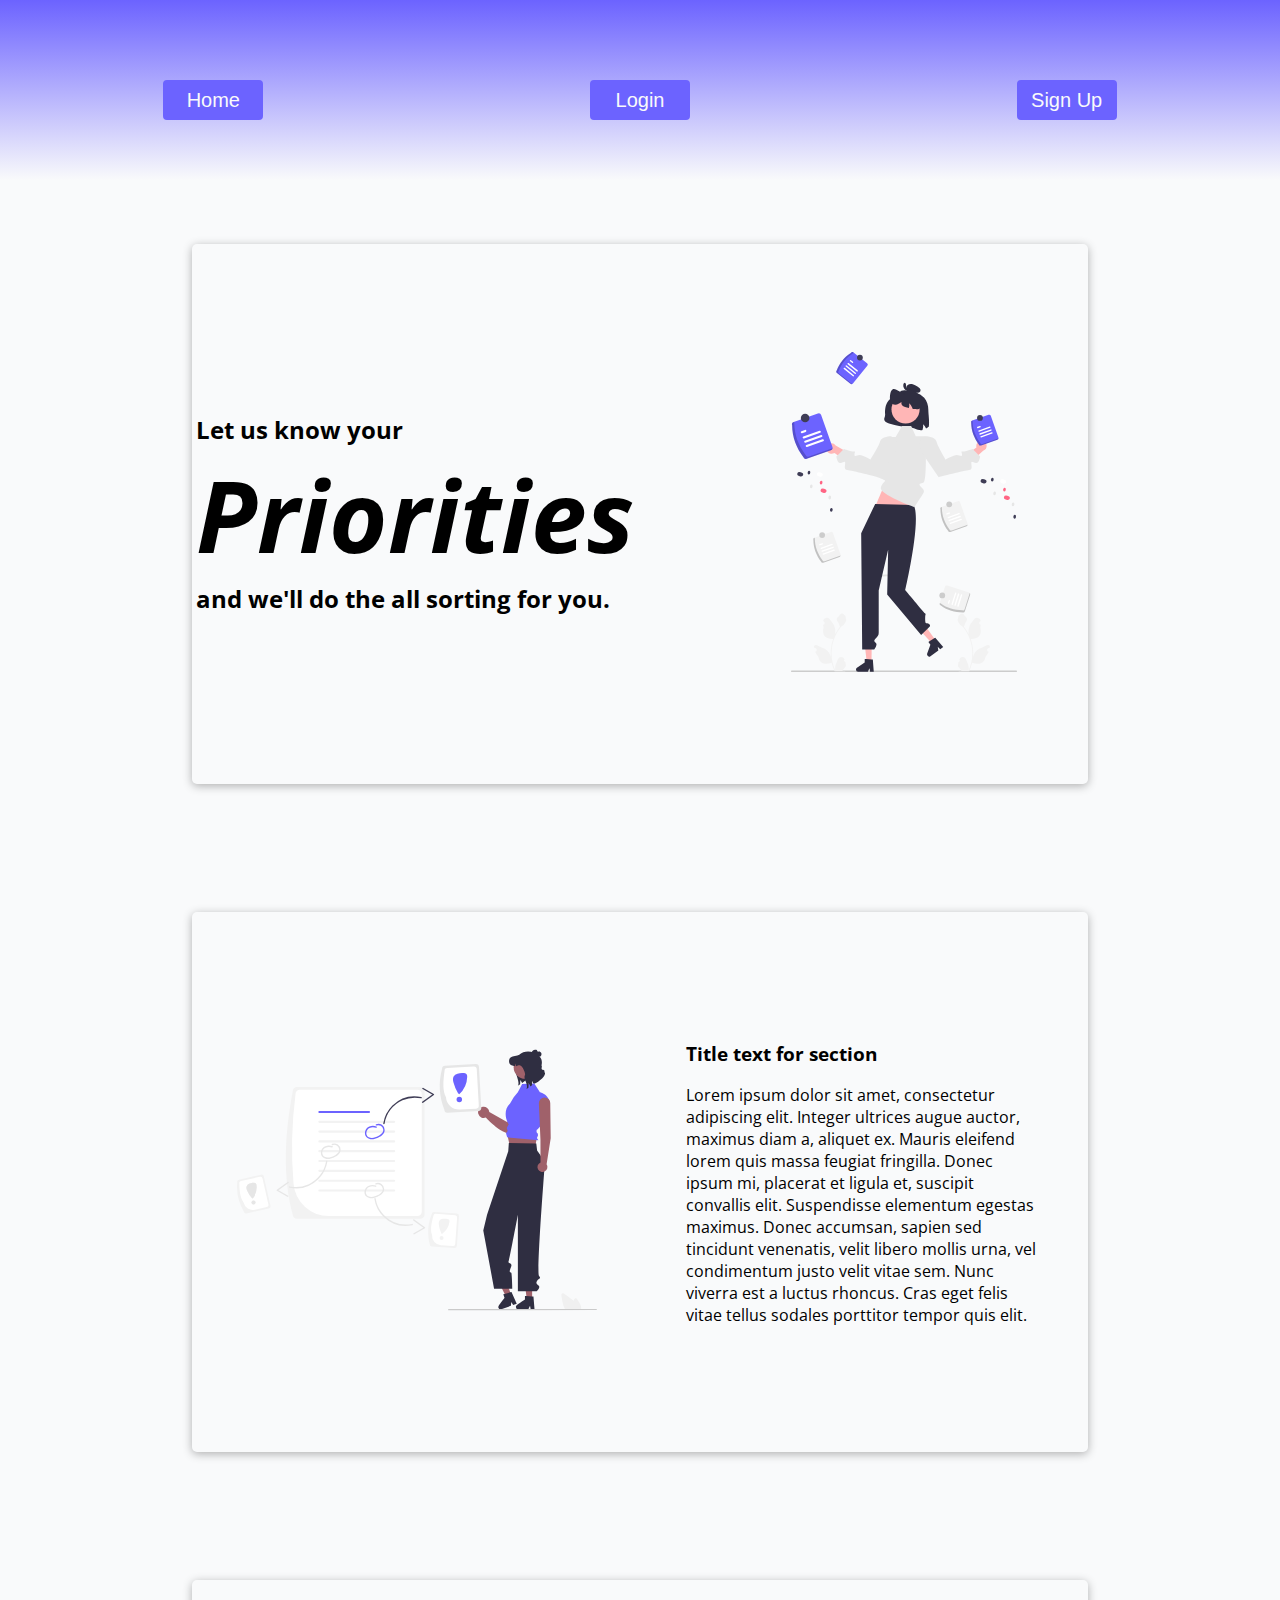
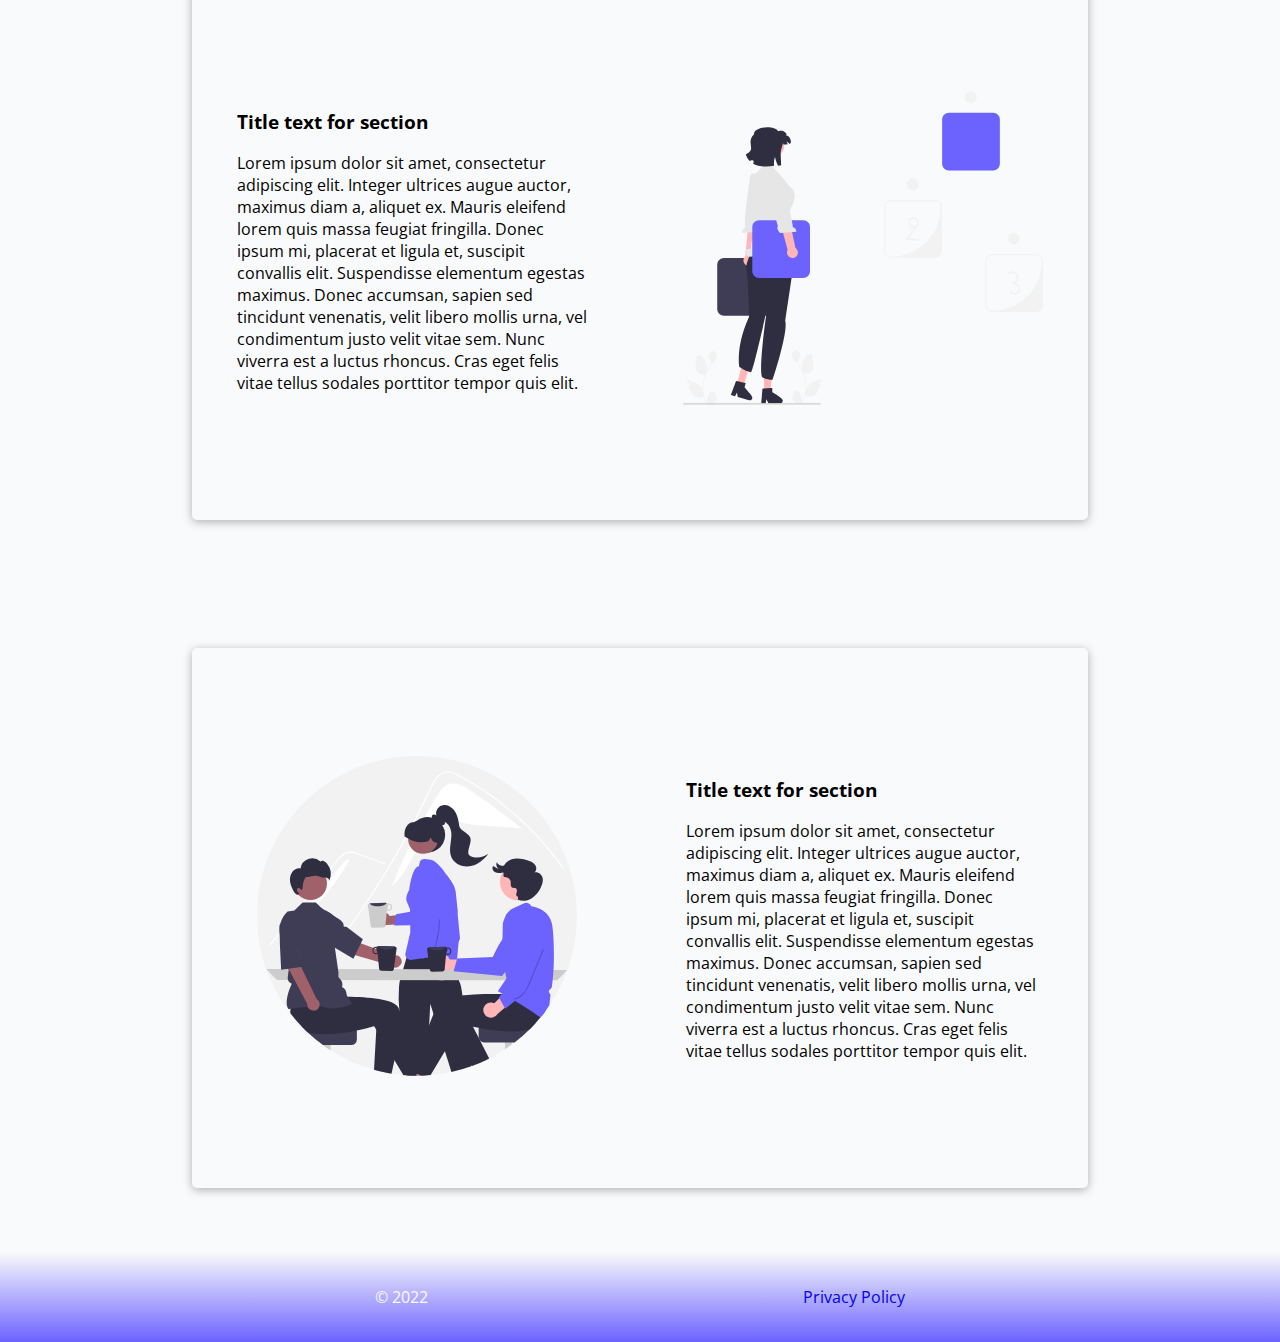
<file: index.html>
<!DOCTYPE html>
<html lang="en">
  <head>
    <meta charset="UTF-8" />
    <meta http-equiv="X-UA-Compatible" content="IE=edge" />
    <meta name="viewport" content="width=device-width, initial-scale=1.0" />
    <link rel="stylesheet" href="style.css" />
    <title>Priorities</title>
  </head>
  <body>
    <nav>
      <a href="./index.html">
        <button>Home</button>
      </a>
      <a href="./login.html">
        <button>Login</button>
      </a>
      <a href="./signup.html">
        <button>Sign Up</button>
      </a>
    </nav>

    <section>
      <div class="infoDiv">
        <h2>
          Let us know your
          <br />
          <b>Priorities</b>
          <br />
          and we'll do the all sorting for you.
        </h2>
      </div>
      <div class="imgDiv">
        <img
          src="./assets/undraw_ideas_flow_re_bmea.svg"
          alt=""
          class="homeImg"
        />
      </div>
    </section>

    <section>
      <div class="imgDiv">
        <img
          src="./assets/undraw_key_points_re_u903.svg"
          alt=""
          class="homeImg"
        />
      </div>
      <div class="infoDiv">
        <h3>Title text for section</h3>
        <p>
          Lorem ipsum dolor sit amet, consectetur adipiscing elit. Integer
          ultrices augue auctor, maximus diam a, aliquet ex. Mauris eleifend
          lorem quis massa feugiat fringilla. Donec ipsum mi, placerat et ligula
          et, suscipit convallis elit. Suspendisse elementum egestas maximus.
          Donec accumsan, sapien sed tincidunt venenatis, velit libero mollis
          urna, vel condimentum justo velit vitae sem. Nunc viverra est a luctus
          rhoncus. Cras eget felis vitae tellus sodales porttitor tempor quis
          elit.
        </p>
      </div>
    </section>

    <section>
      <div class="infoDiv">
        <h3>Title text for section</h3>
        <p>
          Lorem ipsum dolor sit amet, consectetur adipiscing elit. Integer
          ultrices augue auctor, maximus diam a, aliquet ex. Mauris eleifend
          lorem quis massa feugiat fringilla. Donec ipsum mi, placerat et ligula
          et, suscipit convallis elit. Suspendisse elementum egestas maximus.
          Donec accumsan, sapien sed tincidunt venenatis, velit libero mollis
          urna, vel condimentum justo velit vitae sem. Nunc viverra est a luctus
          rhoncus. Cras eget felis vitae tellus sodales porttitor tempor quis
          elit.
        </p>
      </div>
      <div class="imgDiv">
        <img
          src="./assets/undraw_work_in_progress_re_byic.svg"
          alt=""
          class="homeImg"
        />
      </div>
    </section>

    <section>
      <div class="imgDiv">
        <img
          src="./assets/undraw_conversation_re_c26v.svg"
          alt=""
          class="homeImg"
        />
      </div>
      <div class="infoDiv">
        <h3>Title text for section</h3>
        <p>
          Lorem ipsum dolor sit amet, consectetur adipiscing elit. Integer
          ultrices augue auctor, maximus diam a, aliquet ex. Mauris eleifend
          lorem quis massa feugiat fringilla. Donec ipsum mi, placerat et ligula
          et, suscipit convallis elit. Suspendisse elementum egestas maximus.
          Donec accumsan, sapien sed tincidunt venenatis, velit libero mollis
          urna, vel condimentum justo velit vitae sem. Nunc viverra est a luctus
          rhoncus. Cras eget felis vitae tellus sodales porttitor tempor quis
          elit.
        </p>
      </div>
    </section>

    <footer>© 2022 <a href="privacy.html">Privacy Policy</a></footer>
  </body>
</html>
</file>
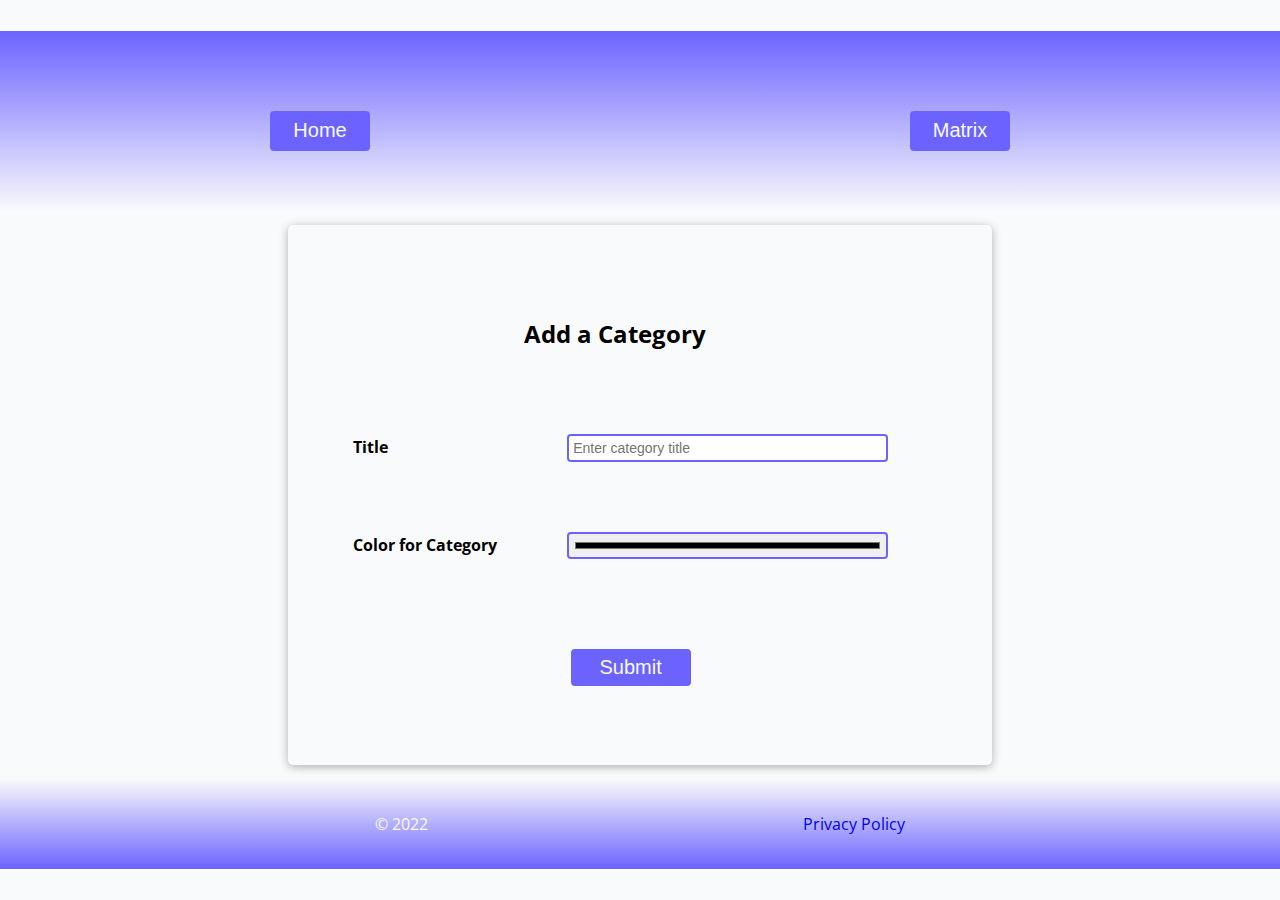
<file: category.html>
<!DOCTYPE html>
<html lang="en">
  <head>
    <meta charset="UTF-8" />
    <meta http-equiv="X-UA-Compatible" content="IE=edge" />
    <meta name="viewport" content="width=device-width, initial-scale=1.0" />
    <link rel="stylesheet" href="./style.css" />
    <title>Add Category</title>
  </head>
  <body>
    <nav>
      <a href="./index.html">
        <button>Home</button>
      </a>
      <a href="./matrix.html">
        <button>Matrix</button>
      </a>
    </nav>

    <main>
      <form id="createPriorityForm">
        <h2 id="formTitle">Add a Category</h2>
        <div class="formControl">
          <label for="title">Title</label>
          <input type="text" id="title" placeholder="Enter category title" />
        </div>
        <div class="formControl">
          <label for="color">Color for Category</label>
          <input type="color" id="color" id="colorInput" name="color" />
        </div>
        <button type="submit" id="formButton">Submit</button>
      </form>
    </main>

    <footer>© 2022 <a href="privacy.html">Privacy Policy</a></footer>
  </body>
</html>
</file>
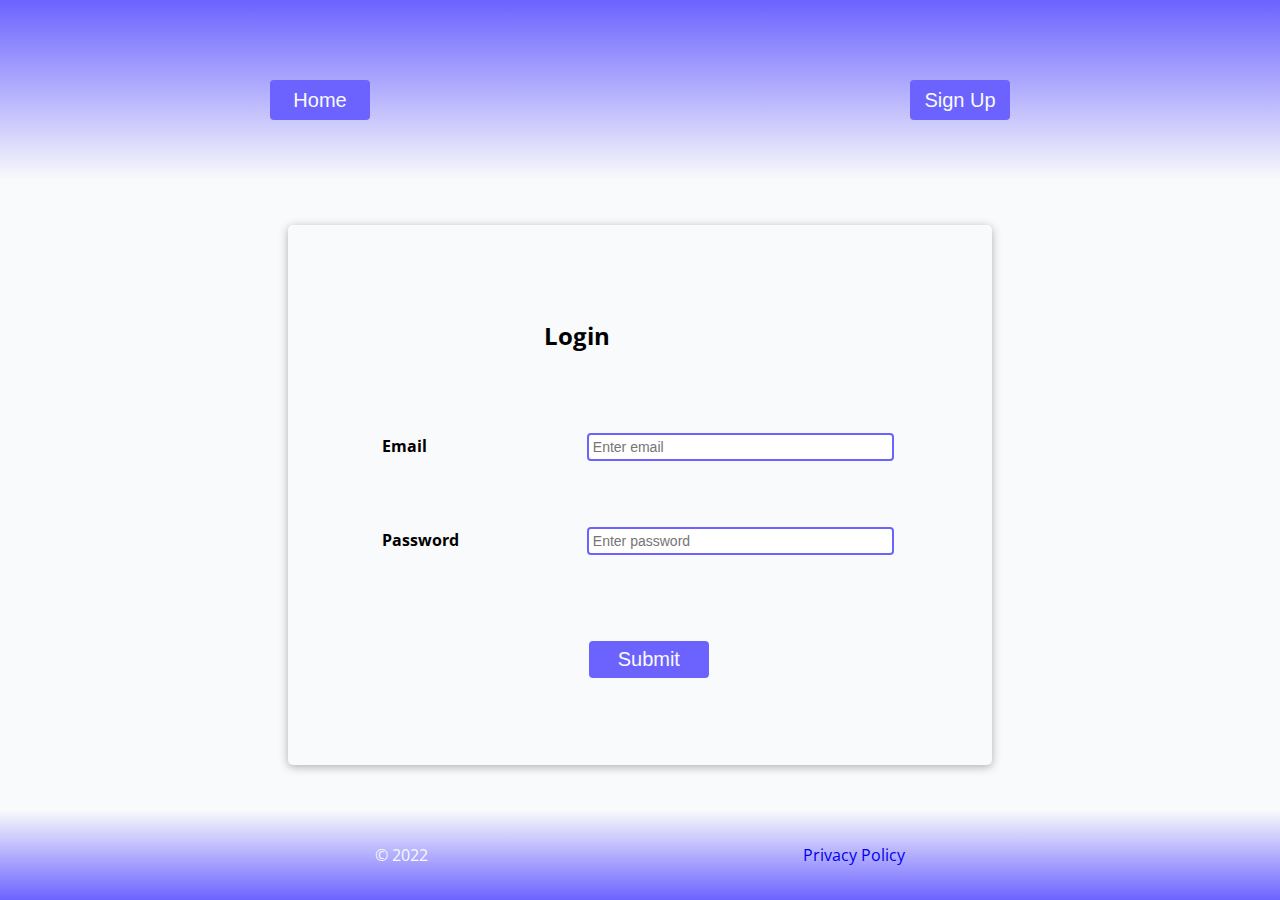
<file: login.html>
<!DOCTYPE html>
<html lang="en">
  <head>
    <meta charset="UTF-8" />
    <meta http-equiv="X-UA-Compatible" content="IE=edge" />
    <meta name="viewport" content="width=device-width, initial-scale=1.0" />
    <link rel="stylesheet" href="style.css" />
    <title>Priorities Login</title>
  </head>
  <body>
    <nav>
      <a href="./index.html">
        <button>Home</button>
      </a>
      <a href="./signup.html">
        <button>Sign Up</button>
      </a>
    </nav>

    <main id="loginMain">
      <form id="loginForm">
        <h2 id="formTitle">Login</h2>
        <div class="formControl">
          <label for="email">Email</label>
          <input type="text" id="email" placeholder="Enter email" />
        </div>
        <div class="formControl">
          <label for="password">Password</label>
          <input type="password" id="password" placeholder="Enter password" />
        </div>
        <button type="submit" id="formButton">Submit</button>
      </form>
    </main>
    <footer>© 2022 <a href="./privacy.html">Privacy Policy</a></footer>
  </body>
</html>
</file>
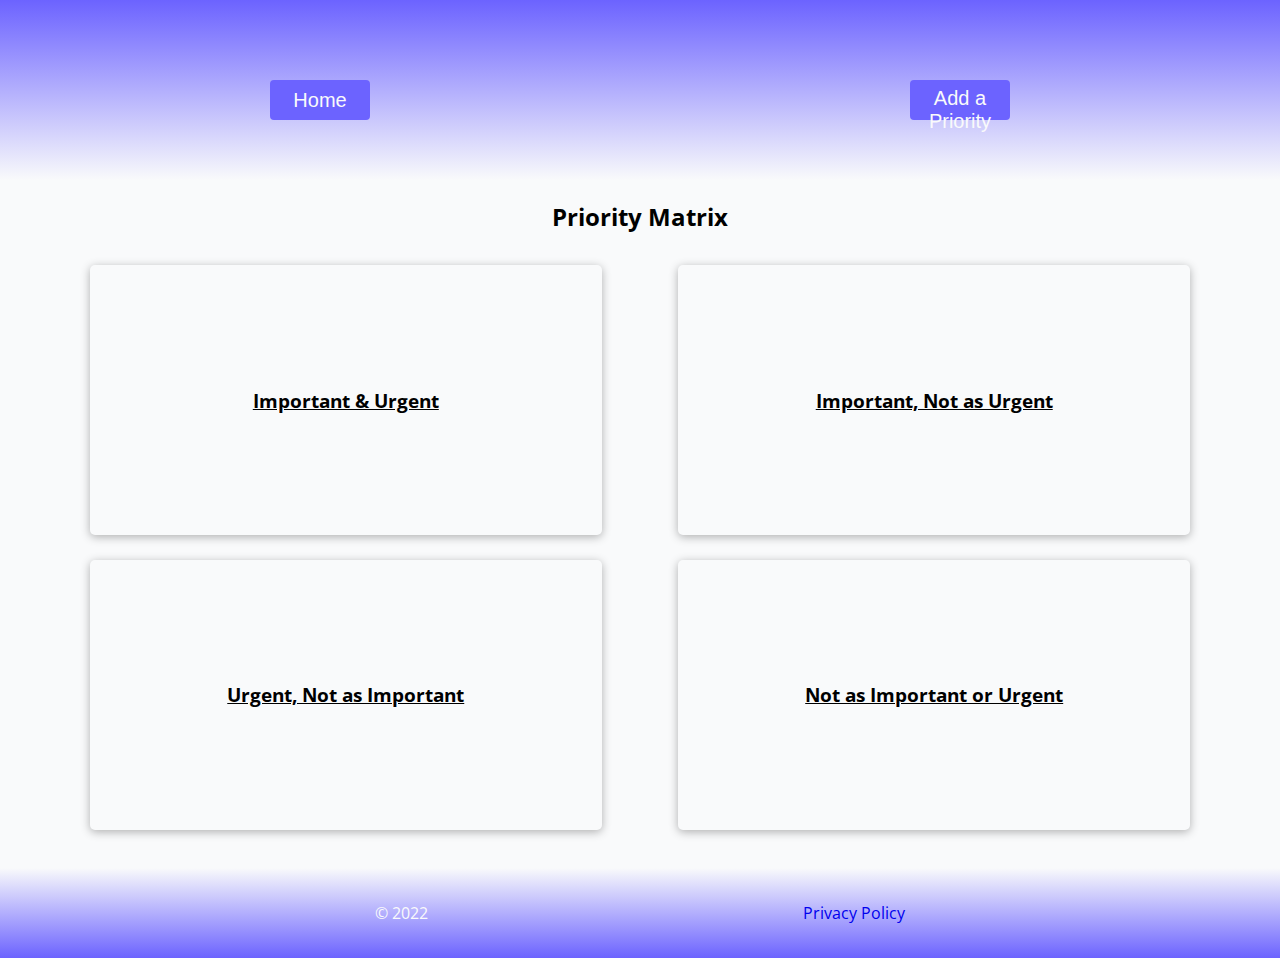
<file: matrix.html>
<!DOCTYPE html>
<html lang="en">
  <head>
    <meta charset="UTF-8" />
    <meta http-equiv="X-UA-Compatible" content="IE=edge" />
    <meta name="viewport" content="width=device-width, initial-scale=1.0" />
    <link rel="stylesheet" href="./style.css" />
    <title>My Priorities</title>
  </head>
  <body>
    <nav>
      <a href="./index.html">
        <button>Home</button>
      </a>
      <a href="./taskForm.html">
        <button>Add a Priority</button>
      </a>
    </nav>
    <h2>Priority Matrix</h2>
    <main id="matrixMain">
      <section class="matrixSection">
        <h3 class="matrixTitles">Important & Urgent</h3>
      </section>
      <section class="matrixSection">
        <h3 class="matrixTitles">Important, Not as Urgent</h3>
      </section>
      <section class="matrixSection">
        <h3 class="matrixTitles">Urgent, Not as Important</h3>
      </section>
      <section class="matrixSection">
        <h3 class="matrixTitles">Not as Important or Urgent</h3>
      </section>
    </main>

    <footer>© 2022 <a href="privacy.html">Privacy Policy</a></footer>
  </body>
</html>
</file>
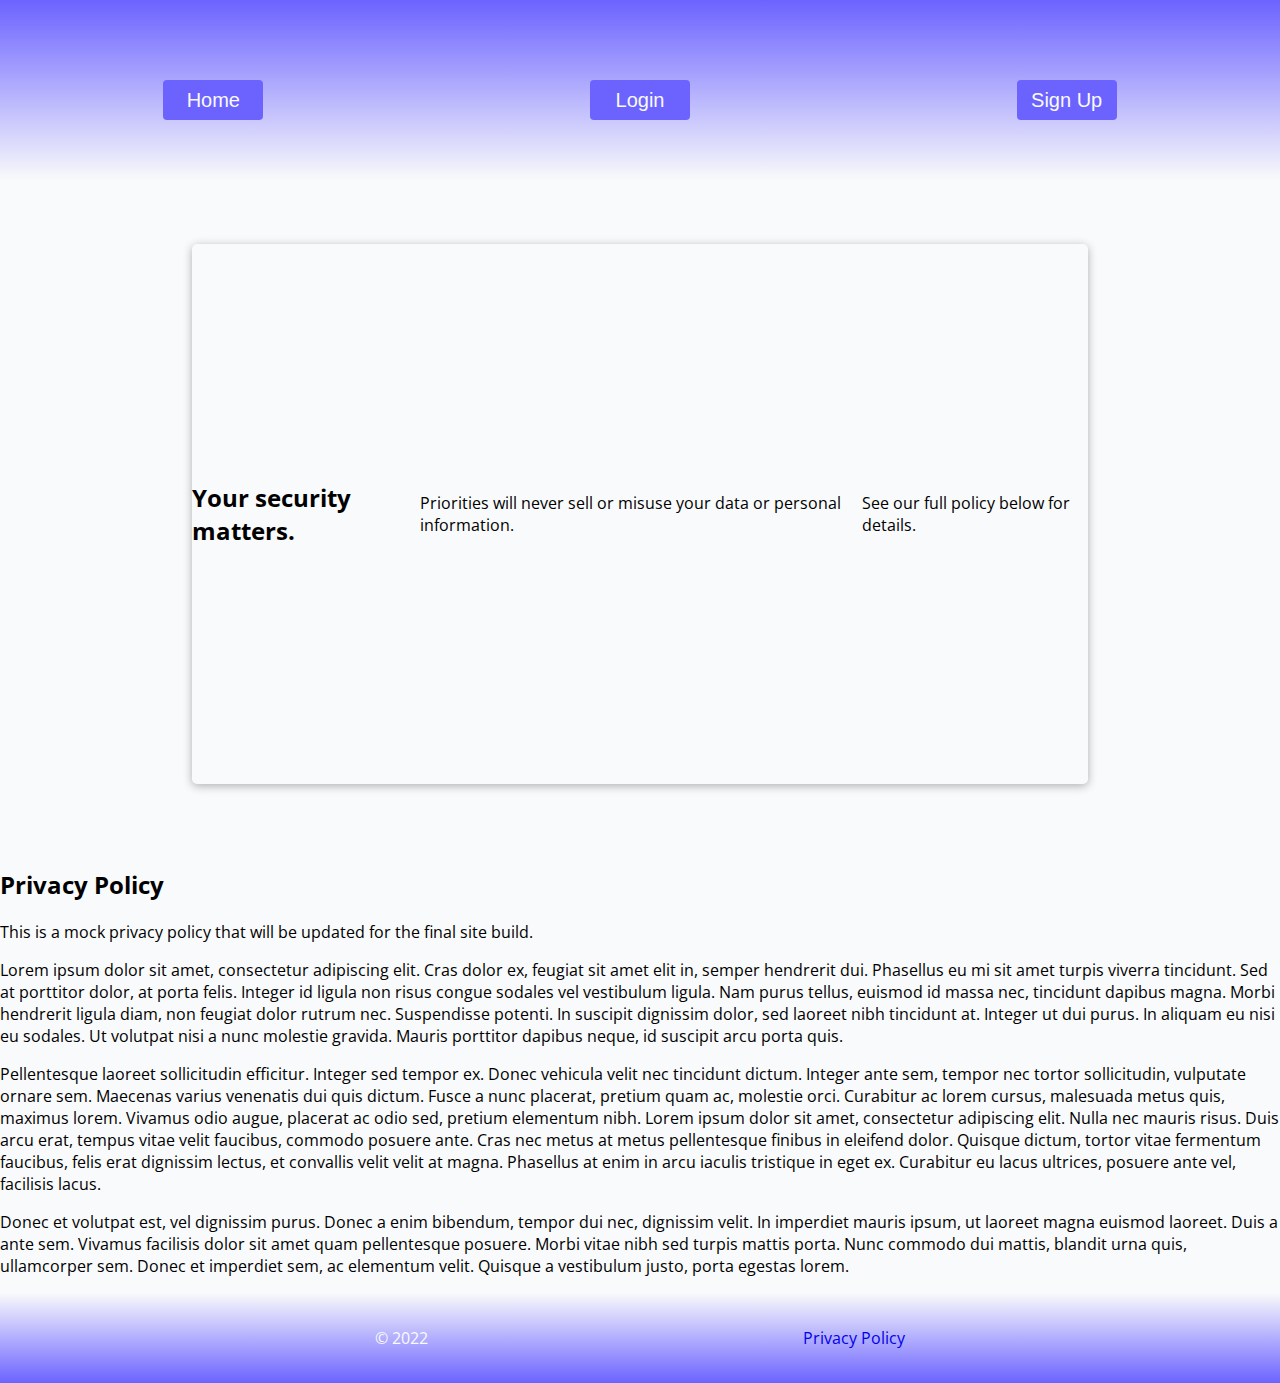
<file: privacy.html>
<!DOCTYPE html>
<html lang="en">
  <head>
    <meta charset="UTF-8" />
    <meta http-equiv="X-UA-Compatible" content="IE=edge" />
    <meta name="viewport" content="width=device-width, initial-scale=1.0" />
    <link rel="stylesheet" href="style.css" />
    <title>Priorities Privacy Policy</title>
  </head>
  <body>
    <nav>
      <a href="./index.html">
        <button>Home</button>
      </a>
      <a href="./login.html">
        <button>Login</button>
      </a>
      <a href="./signup.html">
        <button>Sign Up</button>
      </a>
    </nav>

    <section>
      <h2>Your security matters.</h2>
      <br />
      <p>
        Priorities will never sell or misuse your data or personal information.
      </p>
      <br />
      <p>See our full policy below for details.</p>
      <br />
    </section>

    <main>
      <h2>Privacy Policy</h2>
      <p>
        This is a mock privacy policy that will be updated for the final site
        build.
      </p>
      <p>
        Lorem ipsum dolor sit amet, consectetur adipiscing elit. Cras dolor ex,
        feugiat sit amet elit in, semper hendrerit dui. Phasellus eu mi sit amet
        turpis viverra tincidunt. Sed at porttitor dolor, at porta felis.
        Integer id ligula non risus congue sodales vel vestibulum ligula. Nam
        purus tellus, euismod id massa nec, tincidunt dapibus magna. Morbi
        hendrerit ligula diam, non feugiat dolor rutrum nec. Suspendisse
        potenti. In suscipit dignissim dolor, sed laoreet nibh tincidunt at.
        Integer ut dui purus. In aliquam eu nisi eu sodales. Ut volutpat nisi a
        nunc molestie gravida. Mauris porttitor dapibus neque, id suscipit arcu
        porta quis.
      </p>

      <p>
        Pellentesque laoreet sollicitudin efficitur. Integer sed tempor ex.
        Donec vehicula velit nec tincidunt dictum. Integer ante sem, tempor nec
        tortor sollicitudin, vulputate ornare sem. Maecenas varius venenatis dui
        quis dictum. Fusce a nunc placerat, pretium quam ac, molestie orci.
        Curabitur ac lorem cursus, malesuada metus quis, maximus lorem. Vivamus
        odio augue, placerat ac odio sed, pretium elementum nibh. Lorem ipsum
        dolor sit amet, consectetur adipiscing elit. Nulla nec mauris risus.
        Duis arcu erat, tempus vitae velit faucibus, commodo posuere ante. Cras
        nec metus at metus pellentesque finibus in eleifend dolor. Quisque
        dictum, tortor vitae fermentum faucibus, felis erat dignissim lectus, et
        convallis velit velit at magna. Phasellus at enim in arcu iaculis
        tristique in eget ex. Curabitur eu lacus ultrices, posuere ante vel,
        facilisis lacus.
      </p>

      <p>
        Donec et volutpat est, vel dignissim purus. Donec a enim bibendum,
        tempor dui nec, dignissim velit. In imperdiet mauris ipsum, ut laoreet
        magna euismod laoreet. Duis a ante sem. Vivamus facilisis dolor sit amet
        quam pellentesque posuere. Morbi vitae nibh sed turpis mattis porta.
        Nunc commodo dui mattis, blandit urna quis, ullamcorper sem. Donec et
        imperdiet sem, ac elementum velit. Quisque a vestibulum justo, porta
        egestas lorem.
      </p>
    </main>

    <footer>© 2022 <a href="privacy.html">Privacy Policy</a></footer>
  </body>
</html>
</file>
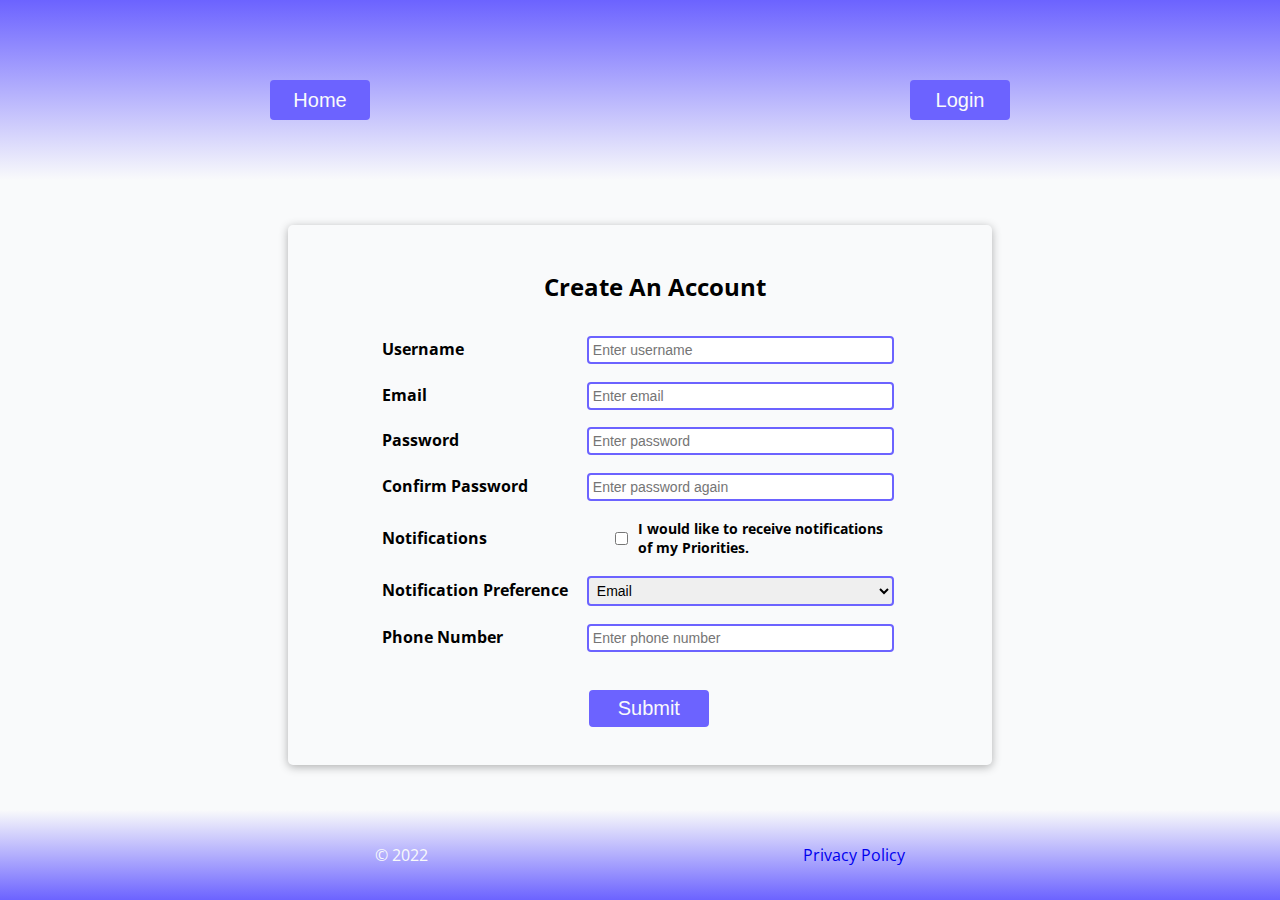
<file: signup.html>
<!DOCTYPE html>
<html lang="en">
  <head>
    <meta charset="UTF-8" />
    <meta http-equiv="X-UA-Compatible" content="IE=edge" />
    <meta name="viewport" content="width=device-width, initial-scale=1.0" />
    <link rel="stylesheet" href="./style.css" />
    <title>Join Priorities</title>
  </head>
  <body>
    <nav>
      <a href="./index.html">
        <button>Home</button>
      </a>
      <a href="./login.html">
        <button>Login</button>
      </a>
    </nav>

    <main id="signUpMain">
      <form id="signUpForm">
        <h2 id="formTitle">Create An Account</h2>
        <div class="formControl">
          <label for="username">Username</label>
          <input type="text" id="username" placeholder="Enter username" />
        </div>
        <div class="formControl">
          <label for="email">Email</label>
          <input type="text" id="email" placeholder="Enter email" />
        </div>
        <div class="formControl">
          <label for="password">Password</label>
          <input type="password" id="password" placeholder="Enter password" />
        </div>
        <div class="formControl">
          <label for="password2">Confirm Password</label>
          <input
            type="password"
            id="password2"
            placeholder="Enter password again"
          />
        </div>
        <div class="formControl">
          <label for="notifications">Notifications</label>
          <input
            type="checkbox"
            id="checkboxInput"
            id="notifications"
            value="true"
          />
          <label for="notifications" id="checkboxLabel">
            I would like to receive notifications of my Priorities.
          </label>
        </div>
        <div class="formControl">
          <label for="notificationPreference">Notification Preference</label>
          <select name="preference" id="notificationPreference" size="1">
            <option value="email">Email</option>
            <option value="phone">Phone</option>
          </select>
        </div>
        <div class="formControl">
          <label for="phoneNumber">Phone Number</label>
          <input
            type="tel"
            id="phoneNumber"
            placeholder="Enter phone number"
            pattern="[0-9]{3}-[0-9]{3}-[0-9]{4}"
          />
        </div>
        <button type="submit" id="formButton">Submit</button>
      </form>
    </main>

    <footer>© 2022 <a href="privacy.html">Privacy Policy</a></footer>
  </body>
</html>
</file>
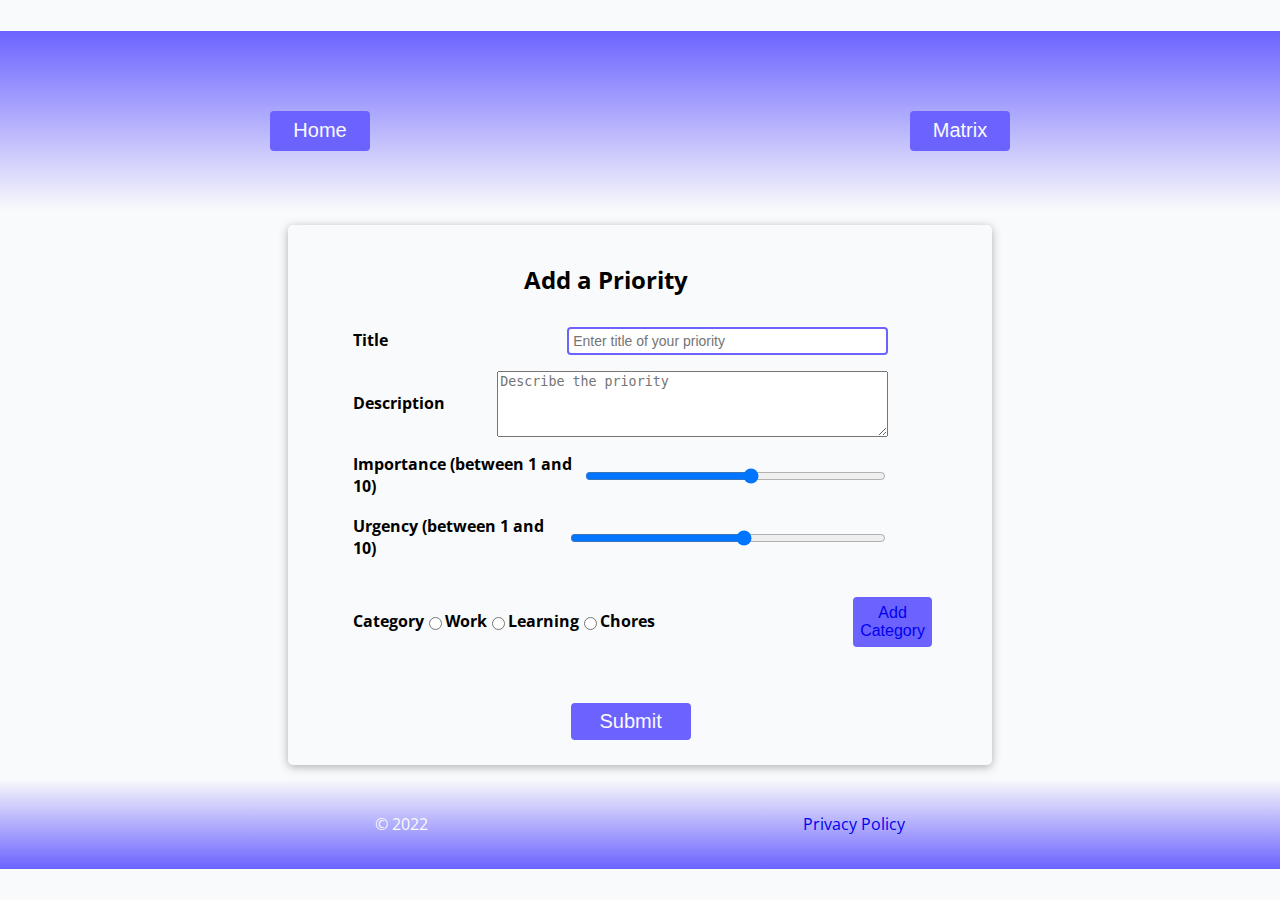
<file: taskForm.html>
<!DOCTYPE html>
<html lang="en">
  <head>
    <meta charset="UTF-8" />
    <meta http-equiv="X-UA-Compatible" content="IE=edge" />
    <meta name="viewport" content="width=device-width, initial-scale=1.0" />
    <link rel="stylesheet" href="./style.css" />
    <title>Add a Priority</title>
  </head>
  <body>
    <nav>
      <a href="./index.html">
        <button>Home</button>
      </a>
      <a href="./matrix.html">
        <button>Matrix</button>
      </a>
    </nav>

    <main>
      <form id="createPriorityForm">
        <h2 id="formTitle">Add a Priority</h2>
        <div class="formControl">
          <label for="title">Title</label>
          <input
            type="text"
            id="title"
            placeholder="Enter title of your priority"
          />
        </div>
        <div class="formControl">
          <label for="description">Description</label>
          <textarea
            type="text"
            id="description"
            placeholder="Describe the priority"
            rows="4"
            cols="46"
          ></textarea>
        </div>
        <div class="formControl">
          <label for="importance">Importance (between 1 and 10)</label>
          <input type="range" id="importance" min="1" max="10" />
        </div>
        <div class="formControl">
          <label for="urgency">Urgency (between 1 and 10)</label>
          <input type="range" id="urgency" min="1" max="10" />
        </div>
        <div class="formControl">
          <label for="catagory">Category</label>
          <!-- <input
            type="radio"
            id="radioInput"
            id="category"
            value="none"
            disabled
          />
          <label for="category" id="radioLabel">
            You have not added a category, use the Add Category button to create
            catagories.
          </label> -->
          <input type="radio" id="radioInput" id="category" value="work" />
          <label for="category" id="radioLabel"> Work </label>
          <input type="radio" id="radioInput" id="category" value="learning" />
          <label for="category" id="radioLabel"> Learning </label>
          <input type="radio" id="radioInput" id="category" value="chores" />
          <label for="category" id="radioLabel"> Chores </label>
          <button
            id="addCategoryButton"
            style="font-size: 16px; margin-bottom: 20px"
          >
            <a href="./category.html"> Add Category</a>
          </button>
        </div>
        <button type="submit" id="formButton">Submit</button>
      </form>
    </main>

    <footer>© 2022 <a href="./privacy.html">Privacy Policy</a></footer>
  </body>
</html>
</file>
<file: style.css>
@import url("https://fonts.googleapis.com/css2?family=Open+Sans:wght@300&display=swap");

* {
  box-sizing: border-box;
}

body {
  background-color: #f9fafb;
  font-family: "Open Sans", sans-serif;
  display: flex;
  flex-direction: column;
  align-items: center;
  justify-content: center;
  min-height: 100vh;
  margin: 0;
}

nav {
  height: 20vh;
  width: 100%;
  background-image: linear-gradient(#6c63ff, #f9fafb);
  color: #f9fafb;
  display: flex;
  flex-direction: row;
  align-items: center;
  justify-content: space-around;
}

a {
  text-decoration: none;
}

button {
  cursor: pointer;
  background-color: #6c63ff;
  border: 2px solid #6c63ff;
  border-radius: 4px;
  color: #f9fafb;
  display: block;
  font-size: 20px;
  padding: 5px;
  margin-top: 20px;
  width: 100px;
  height: 40px;
}

section {
  display: flex;
  flex-direction: row;
  justify-content: center;
  align-items: center;
  height: 60vh;
  width: 70vw;
  border-radius: 5px;
  box-shadow: 0 2px 10px rgba(0, 0, 0, 0.3);
  margin-top: 5%;
  margin-bottom: 5%;
}

.infoDiv {
  padding: 5%;
}

b {
  font-size: 100px;
  font-style: italic;
  font-weight: bold;
}

.imgDiv {
  padding: 5%;
}

.homeImg {
  width: 40vh;
  height: 25vw;
}

footer {
  height: 10vh;
  width: 100%;
  background-image: linear-gradient(#f9fafb, #6c63ff);
  color: #f9fafb;
  display: flex;
  flex-direction: row;
  align-items: center;
  justify-content: space-evenly;
}

/* width */
::-webkit-scrollbar {
  width: 18px;
}

/* Track */
::-webkit-scrollbar-track {
  box-shadow: inset 0 0 5px grey;
  background-image: linear-gradient(#6c63ff, #f9fafb, #f9fafb);
  /* border-radius: 5px; */
}

/* Handle */
::-webkit-scrollbar-thumb {
  background: #6c63ff;
  border-radius: 5px;
  border: 1px solid #f9fafb;
}

/* FORM STYLING  */
form {
  display: flex;
  flex-direction: column;
  justify-content: space-evenly;
  align-items: flex-start;
  height: 60vh;
  width: 55vw;
  border-radius: 5px;
  box-shadow: 0 2px 10px rgba(0, 0, 0, 0.3);
  margin-top: 2%;
  margin-bottom: 2%;
  padding-left: 5%;
  padding-bottom: 2%;
  padding-top: 1%;
}

#formTitle {
  margin-left: 30%;
}

form button {
  cursor: pointer;
  width: 120px;
  height: min-content;
  margin-left: 37%;
}

.formControl {
  /* position: relative; */
  display: flex;
  flex-direction: row;
  align-items: center;
  justify-content: space-between;
  width: 80%;
  padding-bottom: 5px;
  margin-left: 30px;
}

.formControl label {
  color: black;
  margin-bottom: 2px;
  font-weight: 700;
}

#checkboxLabel {
  color: black;
  font-size: 14px;
  text-align: left;
}

.formControl input {
  border: 2px solid #6c63ff;
  border-radius: 4px;
  width: 60%;
  padding: 4px;
  font-size: 14px;
}

.formControl select {
  border: 2px solid #6c63ff;
  border-radius: 4px;
  width: 60%;
  padding: 4px;
  font-size: 14px;
}

#checkboxInput {
  color: #6c63ff;
  width: fit-content;
  margin-left: 25%;
  margin-right: 2%;
}

.formControl input:focus {
}

/* LOGIN SPECIFIC STYLING */
#loginMain {
  min-height: 70vh;
  min-width: 100%;
  display: flex;
  flex-direction: column;
  align-items: center;
  justify-content: center;
}

/* SIGN UP SPECIFIC STYLING  */
#signUpMain {
  min-height: 70vh;
  min-width: 100%;
  display: flex;
  flex-direction: column;
  align-items: center;
  justify-content: center;
}

/* MATRIX STYLING  */
#matrixMain {
  display: flex;
  flex-direction: row;
  flex-wrap: wrap;
  align-items: center;
  justify-content: space-evenly;
  padding: 2%;
  padding-top: 0;
}

.matrixSection {
  height: 30vh;
  width: 40vw;
  margin: 1%;
}

.matrixTitles {
  text-decoration: underline;
}

/* CREATE PRIORITY STYLING */

/* CATEGORY STYLING */
</file>
